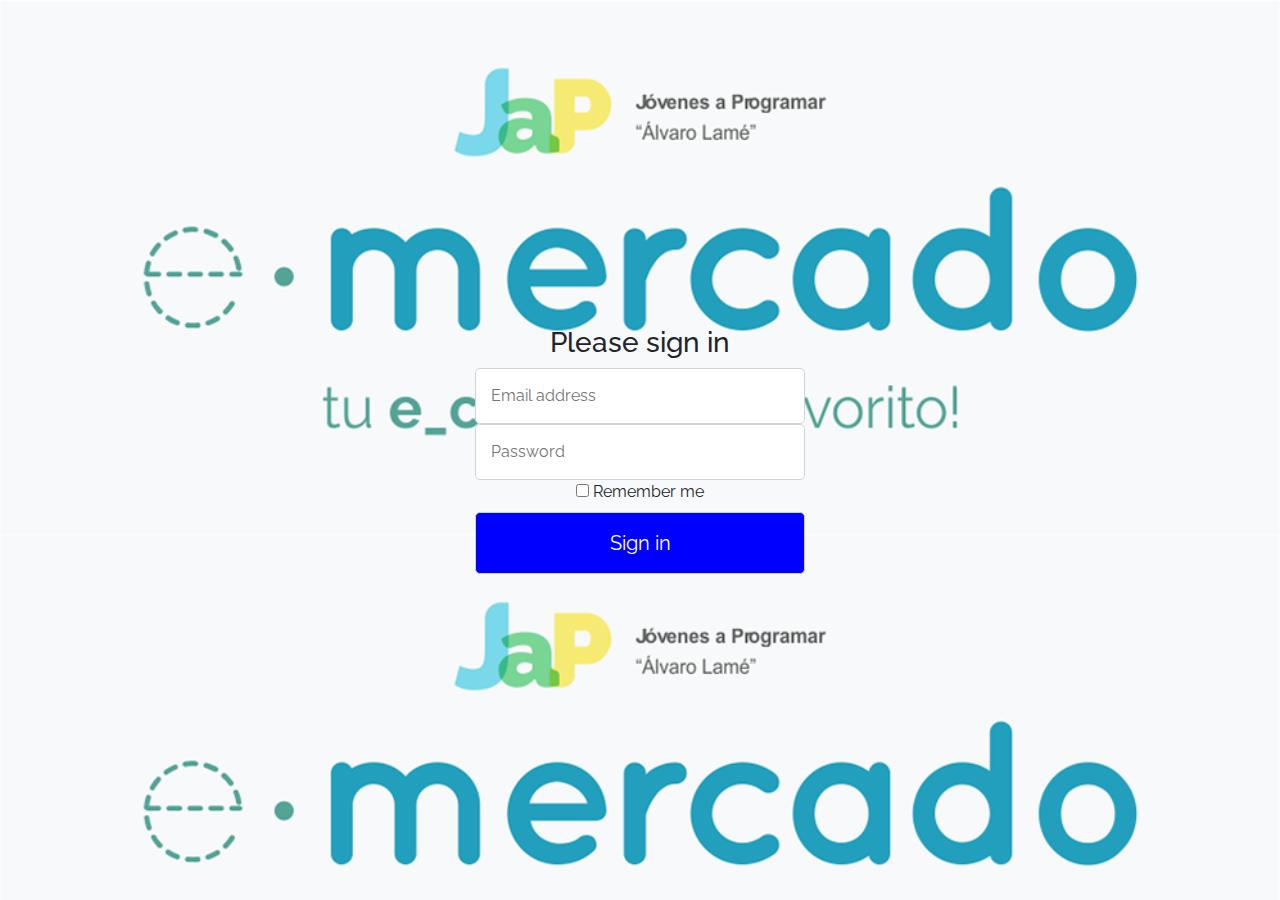
<file: index.html>
<!DOCTYPE html>
<!-- saved from url=(0049)https://getbootstrap.com/docs/4.3/examples/album/ -->
<html lang="en">

<head>
  <meta http-equiv="Content-Type" content="text/html; charset=UTF-8">
  <meta name="viewport" content="width=device-width, initial-scale=1, shrink-to-fit=no">
  <meta name="description" content="">
  <title>eMercado - Todo lo que busques está aquí</title>

  <link rel="canonical" href="https://getbootstrap.com/docs/4.3/examples/album/">
  <link href="https://fonts.googleapis.com/css?family=Raleway:300,300i,400,400i,700,700i,900,900i" rel="stylesheet">
  <!-- Bootstrap core CSS -->
  <link href="css/bootstrap.min.css" rel="stylesheet">
  <link href="css/styles.css" rel="stylesheet">
  <style>
    html, body {
      height: 100%;
    }

    body {
      display: -ms-flexbox;
      display: flex;
      -ms-flex-align: center;
      align-items: center;
      padding-top: 40px;
      padding-bottom: 40px;
      background-image: url("img/login.png");
      background-size: 100%;
      font-family: Arial, Helvetica, sans-serif;
    }

    .signin {
      width: 100%;
      max-width: 330px;
      padding: 15px;
      margin: auto;
      border: 1px solid #ced4da;
      border-radius: .3rem;
    }

    .botton {
      width: 100%;
      max-width: 330px;
      padding: 15px;
      border-radius: .3rem;
      margin: auto;
      background-color: blue;
      color: white;
      font-size: 1.25rem;
      border: 1px solid #ced4da;

    }
  </style>
</head>

<body class="text-center">
  <div class="container p-5">
    <div style="position: relative; width:auto; top: 0;">
      <h3>Please sign in</h3>
      <input class="signin" id="usuario" type="email" placeholder="Email address" >
      <br>
      <input type="password" id="clave" class="signin" placeholder="Password" >
      <br>
      <input type="checkbox" name="remember" value="remember">
      <label for="rememeber"> Remember me </label><br>
      <button class="botton" id="button" type="submit">Sign in</button>

    </div>

  <script src="js/init.js"></script>
  <script src="js/login.js"></script>
</body>
</html>
</file>
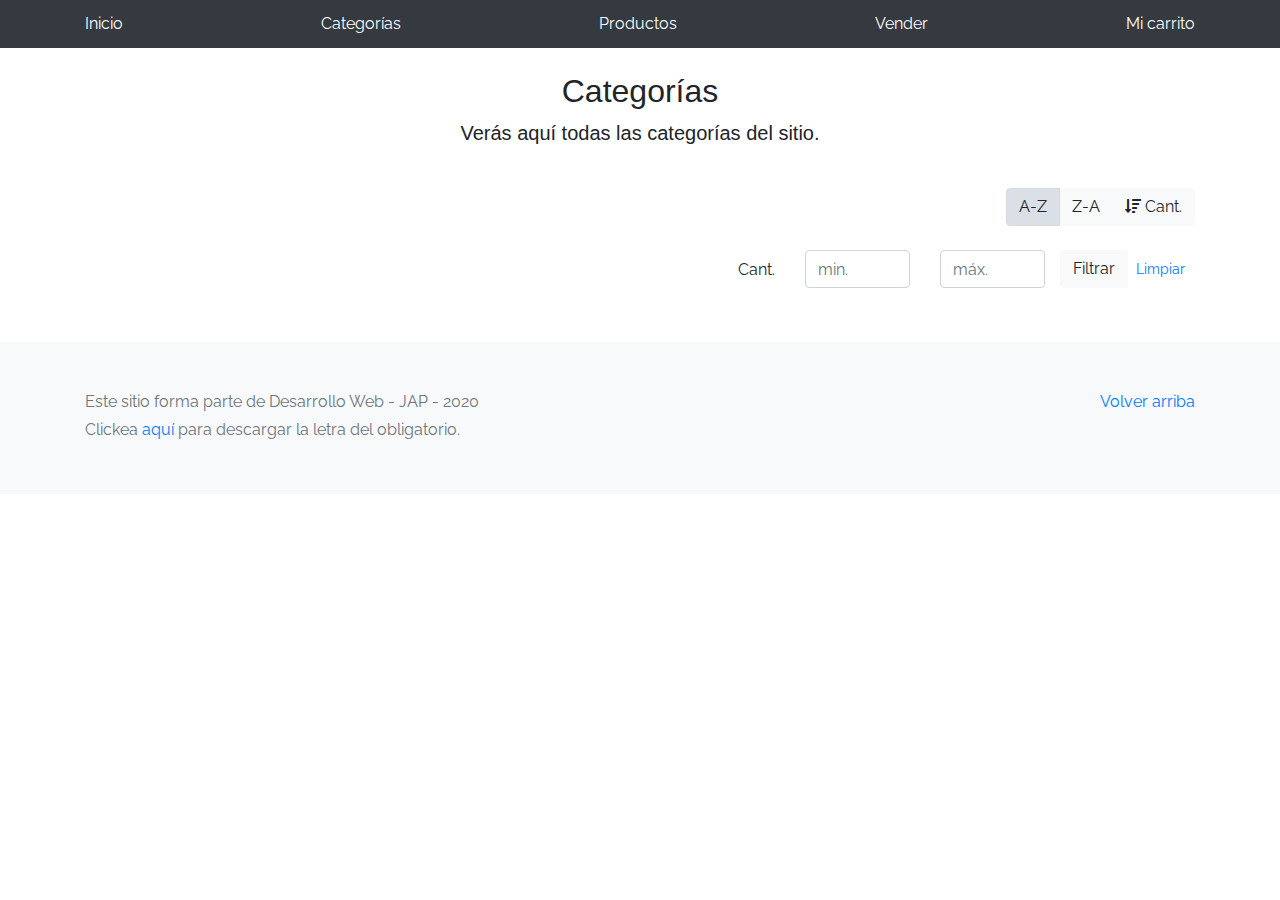
<file: categories.html>
<!DOCTYPE html>
<!-- saved from url=(0049)https://getbootstrap.com/docs/4.3/examples/album/ -->
<html lang="en">
  <head>
    <meta http-equiv="Content-Type" content="text/html; charset=UTF-8">
    <meta name="viewport" content="width=device-width, initial-scale=1, shrink-to-fit=no">
    <meta name="description" content="">
    <title>eMercado - Todo lo que busques está aquí</title>

    <link rel="canonical" href="https://getbootstrap.com/docs/4.3/examples/album/">
    <link href="https://fonts.googleapis.com/css?family=Raleway:300,300i,400,400i,700,700i,900,900i" rel="stylesheet">
    <link href="css/font-awesome.min.css" rel="stylesheet">

    <link href="css/bootstrap.min.css" rel="stylesheet">
    <link href="css/styles.css" rel="stylesheet">
  </head>
  <body>
    <nav class="site-header sticky-top py-1 bg-dark">
      <div class="container d-flex flex-column flex-md-row justify-content-between">
        <a class="py-2 d-none d-md-inline-block" href="home.html">Inicio</a>
        <a class="py-2 d-none d-md-inline-block" href="categories.html">Categorías</a>
        <a class="py-2 d-none d-md-inline-block" href="products.html">Productos</a>
        <a class="py-2 d-none d-md-inline-block" href="sell.html">Vender</a>
        <a class="py-2 d-none d-md-inline-block" href="cart.html">Mi carrito</a>
      </div>
    </nav>
    <main role="main" class="pb-5">
        <div class="text-center p-4">
            <h2>Categorías</h2>
            <p class="lead">Verás aquí todas las categorías del sitio.</p>
        </div>
        <div class="container">
            <div class="row">
                <div class="col text-right">
                    <div class="btn-group btn-group-toggle mb-4" data-toggle="buttons">
                        <label class="btn btn-light active" id="sortAsc" >
                            <input type="radio" name="options" autocomplete="off" checked>A-Z
                        </label>
                        <label class="btn btn-light" id="sortDesc" >
                            <input type="radio" name="options" autocomplete="off">Z-A
                        </label>
                        <label class="btn btn-light" id="sortByCount" >
                            <input type="radio" name="options" autocomplete="off"><i class="fas fa-sort-amount-down mr-1"></i>Cant.
                        </label>
                    </div>
                </div>
            </div>
            <div class="row justify-content-end">
              <div class="col-md-6"></div>
                <div class="col-md-6 col-sm-12 mb-1 container">
                  <div class="row container p-0 m-0">
                    <div class="col">
                      <p class="font-weight-normal text-right my-2">Cant.</p>
                    </div>
                    <div class="col">
                      <input class="form-control" type="number" placeholder="min." id="rangeFilterCountMin">
                    </div>
                    <div class="col">
                      <input class="form-control" type="number" placeholder="máx." id="rangeFilterCountMax">
                    </div>
                    <div class="col-3 p-0">
                      <div class="btn-group" role="group">
                        <button class="btn btn-light btn-block" id="rangeFilterCount">Filtrar</button>
                        <button class="btn btn-link btn-sm" id="clearRangeFilter">Limpiar</button>
                      </div>
                    </div>
                  </div>
                </div>
            </div>
            <div class="row">
                <div class="list-group" id="cat-list-container">
                </div>
            </div>
        </div>
    </main>
    <footer class="text-muted bg-light">
      <div class="container">
        <p class="float-right">
          <a href="#">Volver arriba</a>
        </p>
        <p>Este sitio forma parte de Desarrollo Web - JAP - 2020</p>
        <p>Clickea <a target="_blank" href="Letra.pdf">aquí</a> para descargar la letra del obligatorio.</p>
      </div>
    </footer>
    <div id="spinner-wrapper"><div class="lds-ring"><div></div><div></div><div></div><div></div></div></div>
    <script src="js/jquery-3.4.1.min.js"></script>
    <script src="js/bootstrap.bundle.min.js"></script>
    <script src="js/init.js"></script>
    <script src="js/categories.js"></script>
  </body>
</html>
</file>
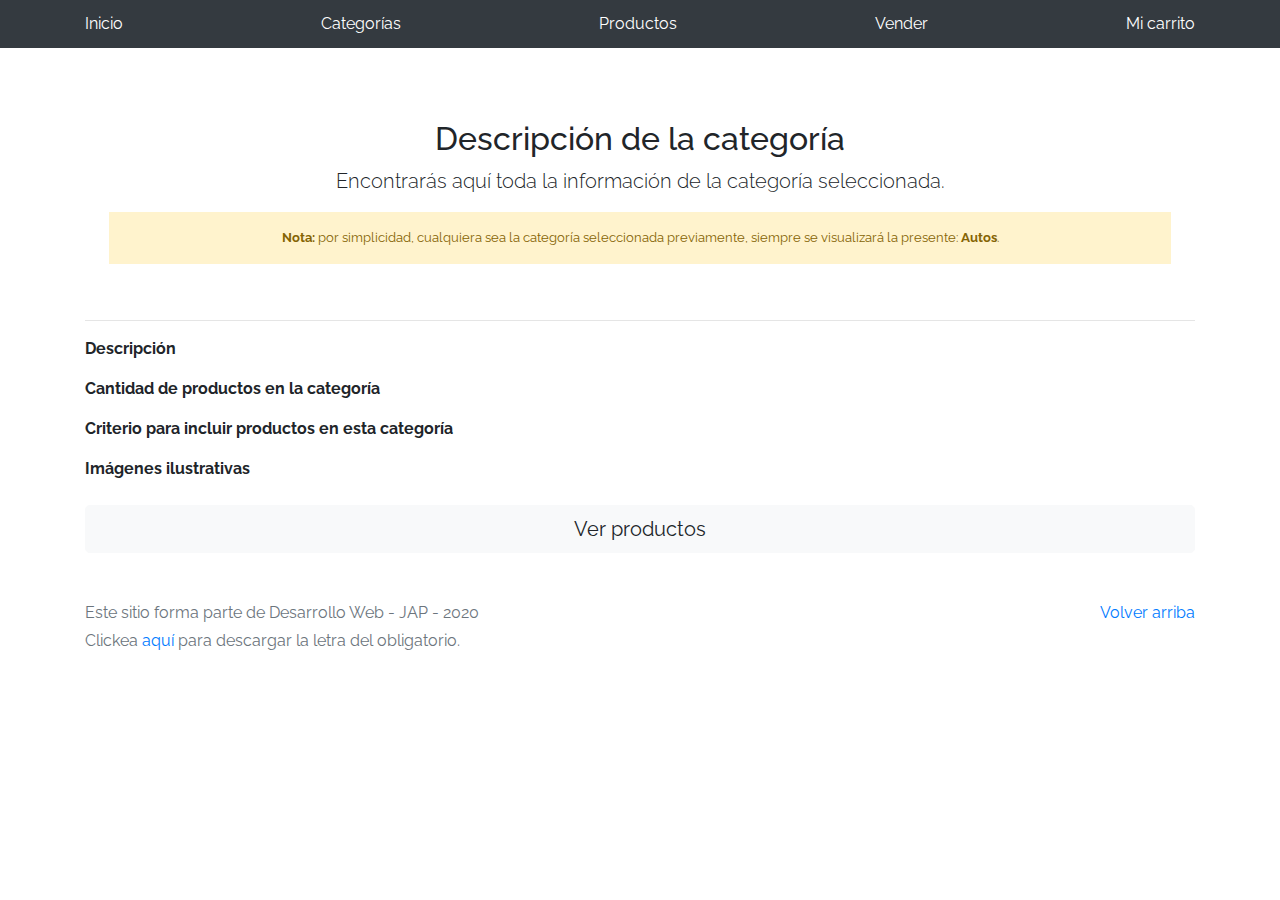
<file: category-info.html>
<!DOCTYPE html>
<!-- saved from url=(0049)https://getbootstrap.com/docs/4.3/examples/album/ -->
<html lang="en">

<head>
  <meta http-equiv="Content-Type" content="text/html; charset=UTF-8">
  <meta name="viewport" content="width=device-width, initial-scale=1, shrink-to-fit=no">
  <meta name="description" content="">
  <title>eMercado - Todo lo que busques está aquí</title>

  <link rel="canonical" href="https://getbootstrap.com/docs/4.3/examples/album/">
  <link href="https://fonts.googleapis.com/css?family=Raleway:300,300i,400,400i,700,700i,900,900i" rel="stylesheet">
  <!-- Bootstrap core CSS -->
  <link href="css/bootstrap.min.css" rel="stylesheet">
  <link href="css/styles.css" rel="stylesheet">
</head>

<body>
  <nav class="site-header sticky-top py-1 bg-dark">
    <div class="container d-flex flex-column flex-md-row justify-content-between">
      <a class="py-2 d-none d-md-inline-block" href="home.html">Inicio</a>
      <a class="py-2 d-none d-md-inline-block" href="categories.html">Categorías</a>
      <a class="py-2 d-none d-md-inline-block" href="products.html">Productos</a>
      <a class="py-2 d-none d-md-inline-block" href="sell.html">Vender</a>
      <a class="py-2 d-none d-md-inline-block" href="cart.html">Mi carrito</a>
    </div>
  </nav>
  <main role="main">
    <div class="container mt-5">
      <div class="text-center p-4">
        <h2>Descripción de la categoría</h2>
        <p class="lead">Encontrarás aquí toda la información de la categoría seleccionada.</p>
        <p class="small alert-warning py-3"><strong>Nota: </strong>por simplicidad, cualquiera sea la categoría
          seleccionada previamente, siempre se visualizará la presente: <strong>Autos</strong>.</p>
      </div>
      <h3 id="categoryName"></h3>
      <hr class="my-3">
      <dl>
        <dt>Descripción</dt>
        <dd>
          <p id="categoryDescription"></p>
        </dd>

        <dt>Cantidad de productos en la categoría</dt>
        <dd>
          <p id="productCount"></p>
        </dd>

        <dt>Criterio para incluir productos en esta categoría</dt>
        <dd>
          <p id="productCriteria"></p>
        </dd>

        <dt>Imágenes ilustrativas</dt>
        <dd>
          <div class="row text-center text-lg-left pt-2" id="productImagesGallery">
          </div>
        </dd>
      </dl>
      <a type="button" class="btn btn-light btn-lg btn-block" href="products.html">Ver productos</a>
    </div>
  </main>
  <footer class="text-muted">
    <div class="container">
      <p class="float-right">
        <a href="#">Volver arriba</a>
      </p>
      <p>Este sitio forma parte de Desarrollo Web - JAP - 2020</p>
      <p>Clickea <a target="_blank" href="Letra.pdf">aquí</a> para descargar la letra del obligatorio.</p>
    </div>
  </footer>
  <div id="spinner-wrapper">
    <div class="lds-ring">
      <div></div>
      <div></div>
      <div></div>
      <div></div>
    </div>
  </div>
  <script src="js/jquery-3.4.1.min.js"></script>
  <script src="js/bootstrap.bundle.min.js"></script>
  <script src="js/init.js"></script>
  <script src="js/category-info.js"></script>
</body>

</html>
</file>
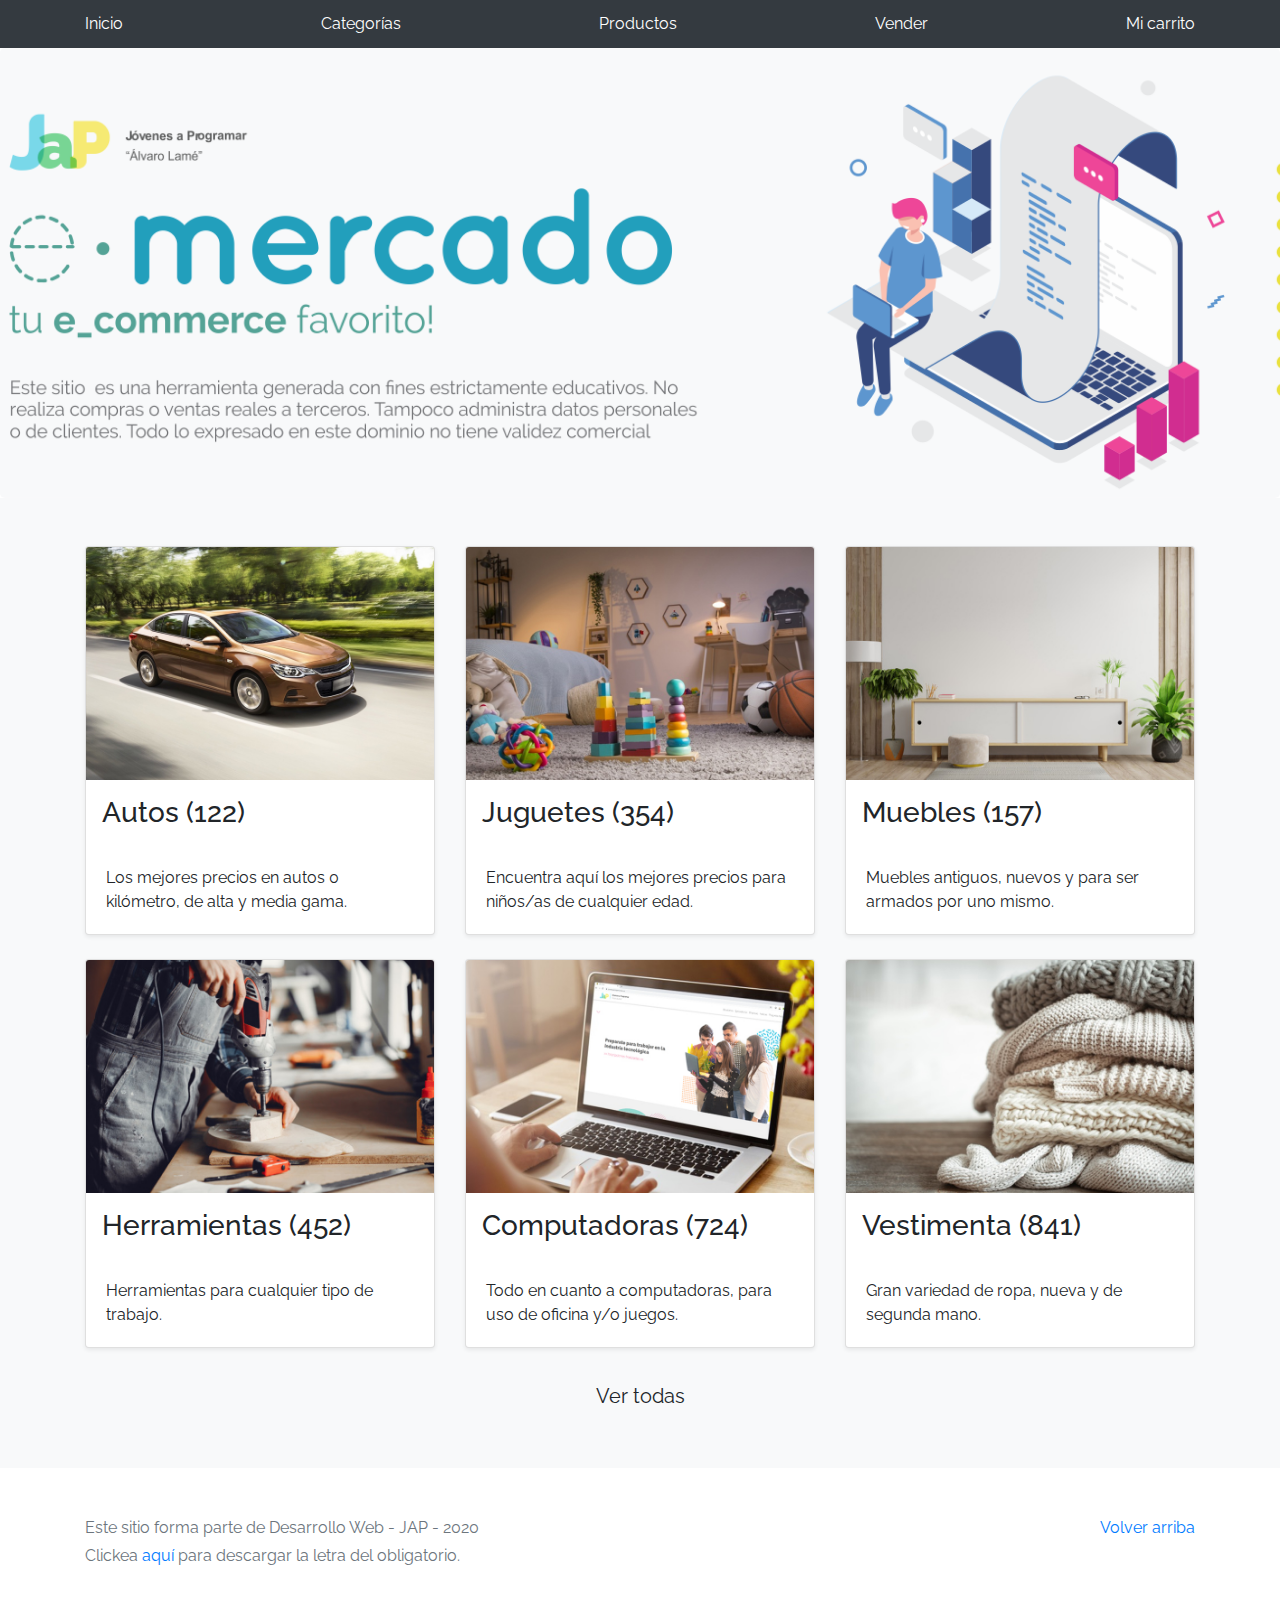
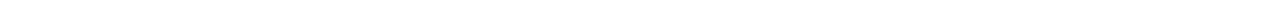
<file: home.html>
<!DOCTYPE html>
<!-- saved from url=(0049)https://getbootstrap.com/docs/4.3/examples/album/ -->
<html lang="en">
  <head>
    <meta http-equiv="Content-Type" content="text/html; charset=UTF-8">
    <meta name="viewport" content="width=device-width, initial-scale=1, shrink-to-fit=no">
    <meta name="description" content="">
    <title>eMercado - Todo lo que busques está aquí</title>

    <link rel="canonical" href="https://getbootstrap.com/docs/4.3/examples/album/">
    <link href="https://fonts.googleapis.com/css?family=Raleway:300,300i,400,400i,700,700i,900,900i" rel="stylesheet">
    <!-- Bootstrap core CSS -->
    <link href="css/bootstrap.min.css" rel="stylesheet">
    <link href="css/styles.css" rel="stylesheet">
  </head>
  <body>
    <nav class="site-header sticky-top py-1 bg-dark">
      <div class="container d-flex flex-column flex-md-row justify-content-between">
        <a class="py-2 d-none d-md-inline-block" href="home.html">Inicio</a>
        <a class="py-2 d-none d-md-inline-block" href="categories.html">Categorías</a>
        <a class="py-2 d-none d-md-inline-block" href="products.html">Productos</a>
        <a class="py-2 d-none d-md-inline-block" href="sell.html">Vender</a>
        <a class="py-2 d-none d-md-inline-block" href="cart.html">Mi carrito</a>
      </div>
    </nav>
    <main role="main">
      <section class="jumbotron text-center">
        <div class="m-5">
          <h1></h1>
        </div>
      </section>
      <div class="album py-5 bg-light">
        <div class="container">
          <div class="row">
            <div class="col-md-4">
              <a href="categories.html" class="card mb-4 shadow-sm custom-card">
                <img class="bd-placeholder-img card-img-top"  src="img/cat1.jpg">
                <h3 class="m-3">Autos (122)</h3>
                <div class="card-body">
                  <p class="card-text">Los mejores precios en autos 0 kilómetro, de alta y media gama.</p>
                </div>
              </a>
            </div>
            <div class="col-md-4">
                <a href="categories.html" class="card mb-4 shadow-sm custom-card">
                  <img class="bd-placeholder-img card-img-top" src="img/cat2.jpg">
                  <h3 class="m-3">Juguetes (354)</h3>
                  <div class="card-body">
                    <p class="card-text">Encuentra aquí los mejores precios para niños/as de cualquier edad.</p>
                  </div>
                </a>
            </div>
            <div class="col-md-4">
                <a href="categories.html" class="card mb-4 shadow-sm custom-card">
                  <img class="bd-placeholder-img card-img-top" src="img/cat3.jpg">
                  <h3 class="m-3">Muebles (157)</h3>
                  <div class="card-body">
                    <p class="card-text">Muebles antiguos, nuevos y para ser armados por uno mismo.</p>
                  </div>
                </a>
            </div>
            <div class="col-md-4">
                <a href="categories.html" class="card mb-4 shadow-sm custom-card">
                  <img class="bd-placeholder-img card-img-top" src="img/cat4.jpg">
                  <h3 class="m-3">Herramientas (452)</h3>
                  <div class="card-body">
                    <p class="card-text">Herramientas para cualquier tipo de trabajo.</p>
                  </div>
                </a>
            </div>
            <div class="col-md-4">
                <a href="categories.html" class="card mb-4 shadow-sm custom-card">
                  <img class="bd-placeholder-img card-img-top" src="img/cat5.jpg">
                  <h3 class="m-3">Computadoras (724)</h3>
                  <div class="card-body">
                    <p class="card-text">Todo en cuanto a computadoras, para uso de oficina y/o juegos.</p>
                  </div>
                </a>
            </div>
            <div class="col-md-4">
                <a href="categories.html" class="card mb-4 shadow-sm custom-card">
                  <img class="bd-placeholder-img card-img-top" src="img/cat6.jpg">
                  <h3 class="m-3">Vestimenta (841)</h3>
                  <div class="card-body">
                    <p class="card-text">Gran variedad de ropa, nueva y de segunda mano.</p>
                  </div>
                </a>
            </div>
          </div>
          <div class="row">
              <a type="button" class="btn btn-light btn-lg btn-block" href="categories.html">Ver todas</a>
          </div>
        </div>
      </div>
    </main>
    <footer class="text-muted">
      <div class="container">
        <p class="float-right">
          <a href="#">Volver arriba</a>
        </p>
        <p>Este sitio forma parte de Desarrollo Web - JAP - 2020</p>
        <p>Clickea <a target="_blank" href="Letra.pdf">aquí</a> para descargar la letra del obligatorio.</p>
      </div>
    </footer>
    <script src="js/jquery-3.4.1.min.js"></script>
    <script src="js/bootstrap.bundle.min.js"></script>
    <script src="js/init.js"></script>
  </body>
</html>
</file>
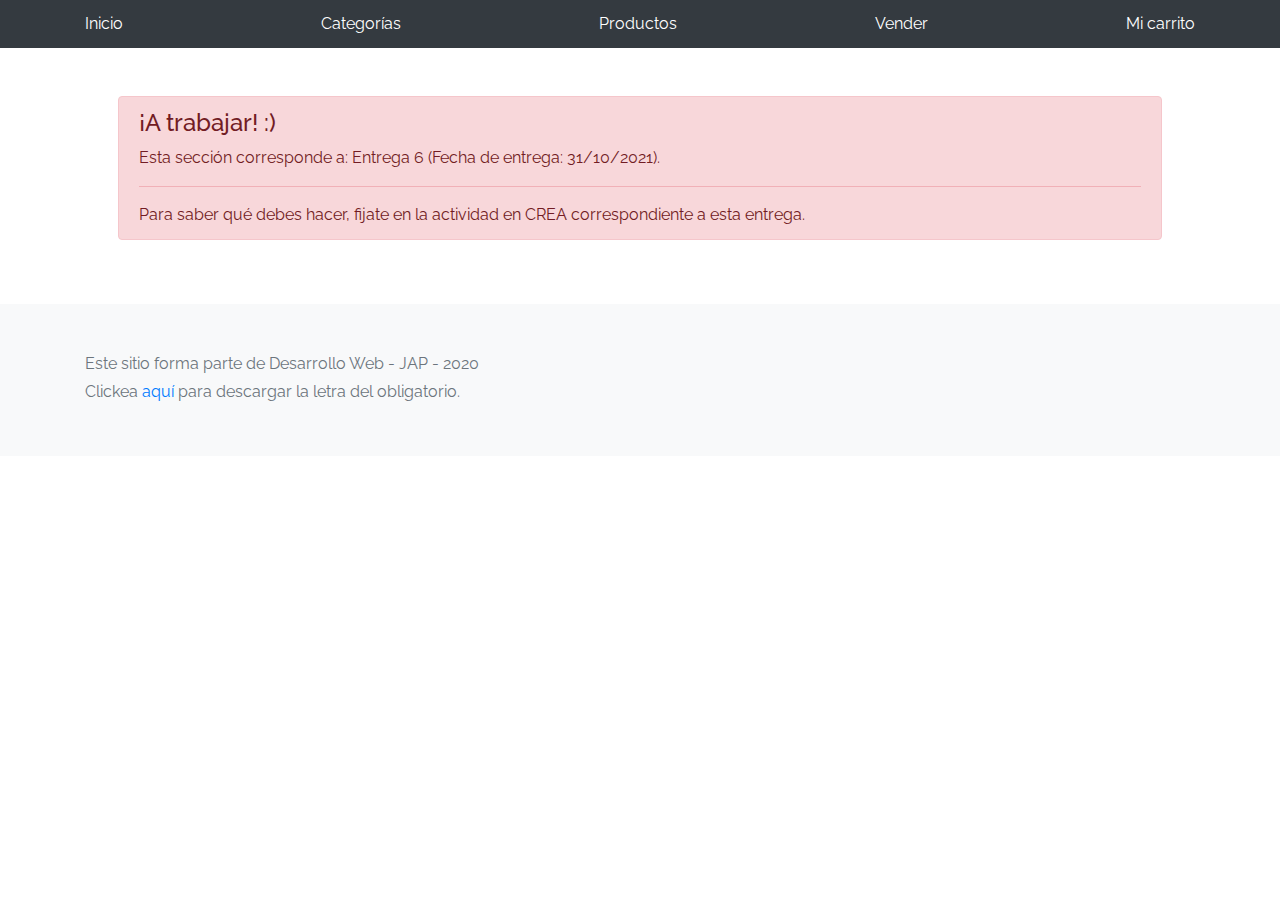
<file: my-profile.html>
<!DOCTYPE html>
<!-- saved from url=(0049)https://getbootstrap.com/docs/4.3/examples/album/ -->
<html lang="en">

<head>
  <meta http-equiv="Content-Type" content="text/html; charset=UTF-8">

  <meta name="viewport" content="width=device-width, initial-scale=1, shrink-to-fit=no">
  <meta name="description" content="">
  <title>eMercado - Todo lo que busques está aquí</title>

  <link rel="canonical" href="https://getbootstrap.com/docs/4.3/examples/album/">
  <link href="https://fonts.googleapis.com/css?family=Raleway:300,300i,400,400i,700,700i,900,900i" rel="stylesheet">

  <style>
    .bd-placeholder-img {
      font-size: 1.125rem;
      text-anchor: middle;
      -webkit-user-select: none;
      -moz-user-select: none;
      -ms-user-select: none;
      user-select: none;
    }

    @media (min-width: 768px) {
      .bd-placeholder-img-lg {
        font-size: 3.5rem;
      }
    }
  </style>
  <link href="css/bootstrap.min.css" rel="stylesheet">
  <link href="css/styles.css" rel="stylesheet">
  <link href="css/dropzone.css" rel="stylesheet">
</head>

<body>
  <nav class="site-header sticky-top py-1 bg-dark">
    <div class="container d-flex flex-column flex-md-row justify-content-between">
      <a class="py-2 d-none d-md-inline-block" href="home.html">Inicio</a>
      <a class="py-2 d-none d-md-inline-block" href="categories.html">Categorías</a>
      <a class="py-2 d-none d-md-inline-block" href="products.html">Productos</a>
      <a class="py-2 d-none d-md-inline-block" href="sell.html">Vender</a>
      <a class="py-2 d-none d-md-inline-block" href="cart.html">Mi carrito</a>
    </div>
  </nav>
  <div class="container p-5">
    <div class="alert alert-danger" role="alert" style="position: relative; width:auto; top: 0;">
      <h4 class="alert-heading">¡A trabajar! :)</h4>
      <p>Esta sección corresponde a: Entrega 6 (Fecha de entrega: 31/10/2021).</p>
      <hr>
      <p class="mb-0">Para saber qué debes hacer, fijate en la actividad en CREA correspondiente a esta entrega.</p>
    </div>
  </div>
  <footer class="text-muted bg-light">
    <div class="container">
      <p>Este sitio forma parte de Desarrollo Web - JAP - 2020</p>
      <p>Clickea <a target="_blank" href="Letra.pdf">aquí</a> para descargar la letra del obligatorio.</p>
    </div>
  </footer>
  <div class="alert fade alert-success" role="alert" id="alertResult">
    <span id="resultSpan"></span>
    <button type="button" class="close" data-dismiss="alert" aria-label="Close">
      <span aria-hidden="true">&times;</span>
    </button>
  </div>
  <div id="spinner-wrapper">
    <div class="lds-ring">
      <div></div>
      <div></div>
      <div></div>
      <div></div>
    </div>
  </div>
  <script src="js/jquery-3.4.1.min.js"></script>
  <script src="js/bootstrap.bundle.min.js"></script>
  <script src="js/dropzone.js"></script>
  <script src="js/init.js"></script>
  <script src="js/my-profile.js"></script>
</body>

</html>
</file>
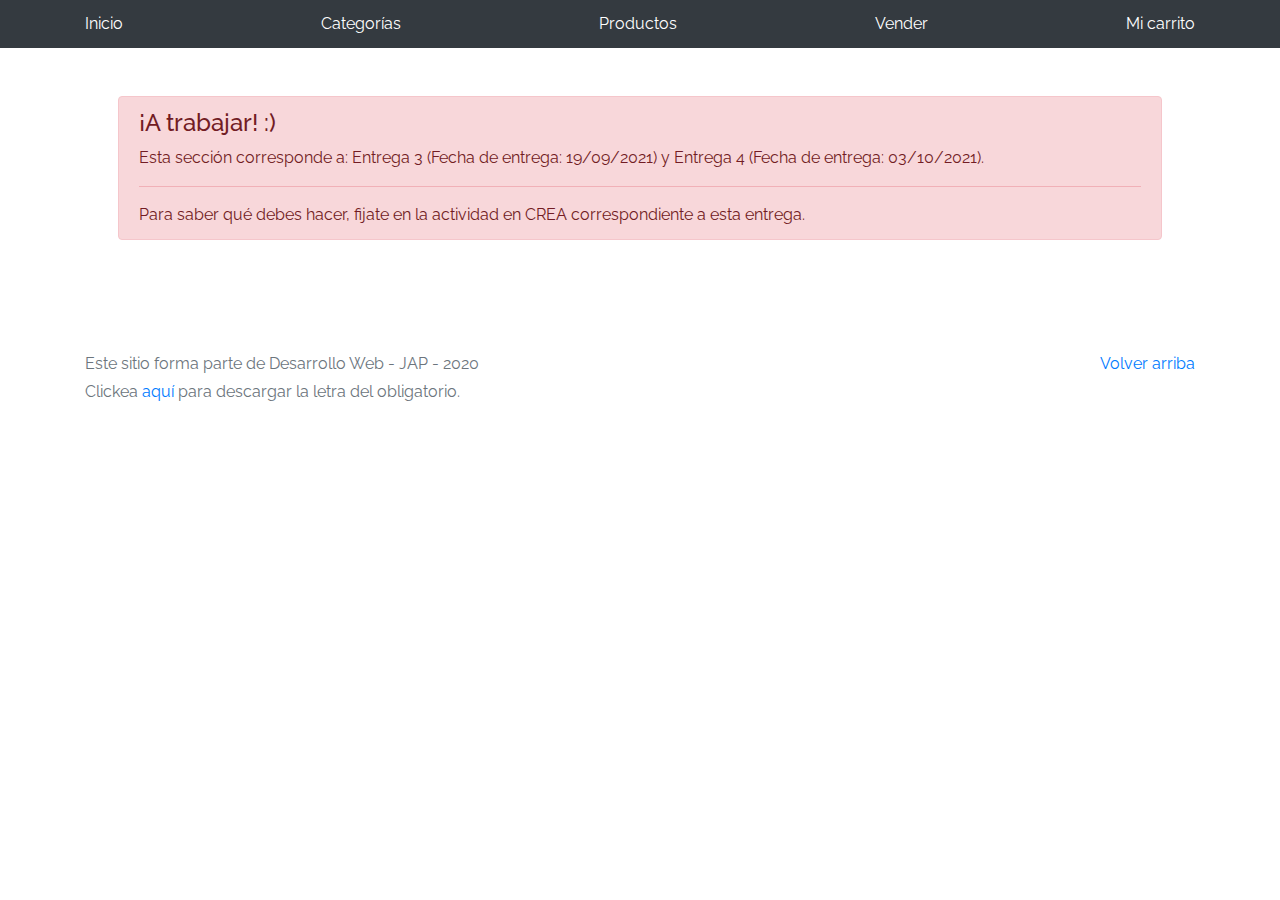
<file: product-info.html>
<!DOCTYPE html>
<!-- saved from url=(0049)https://getbootstrap.com/docs/4.3/examples/album/ -->
<html lang="en">

<head>
  <meta http-equiv="Content-Type" content="text/html; charset=UTF-8">
  <meta name="viewport" content="width=device-width, initial-scale=1, shrink-to-fit=no">
  <meta name="description" content="">
  <title>eMercado - Todo lo que busques está aquí</title>

  <link rel="canonical" href="https://getbootstrap.com/docs/4.3/examples/album/">
  <link href="https://fonts.googleapis.com/css?family=Raleway:300,300i,400,400i,700,700i,900,900i" rel="stylesheet">
  <link href="css/font-awesome.min.css" rel="stylesheet">
  <link href="css/bootstrap.min.css" rel="stylesheet">
  <link href="css/styles.css" rel="stylesheet">
</head>

<body>
  <nav class="site-header sticky-top py-1 bg-dark">
    <div class="container d-flex flex-column flex-md-row justify-content-between">
      <a class="py-2 d-none d-md-inline-block" href="home.html">Inicio</a>
      <a class="py-2 d-none d-md-inline-block" href="categories.html">Categorías</a>
      <a class="py-2 d-none d-md-inline-block" href="products.html">Productos</a>
      <a class="py-2 d-none d-md-inline-block" href="sell.html">Vender</a>
      <a class="py-2 d-none d-md-inline-block" href="cart.html">Mi carrito</a>
    </div>
  </nav>
  <div class="container p-5">
    <div class="alert alert-danger" role="alert" style="position: relative; width:auto; top: 0;">
      <h4 class="alert-heading">¡A trabajar! :)</h4>
      <p>Esta sección corresponde a: Entrega 3 (Fecha de entrega: 19/09/2021) y Entrega 4 (Fecha de entrega: 03/10/2021).</p>
      <hr>
      <p class="mb-0">Para saber qué debes hacer, fijate en la actividad en CREA correspondiente a esta entrega.</p>
    </div>
  </div>
  <footer class="text-muted">
    <div class="container">
      <p class="float-right">
        <a href="#">Volver arriba</a>
      </p>
      <p>Este sitio forma parte de Desarrollo Web - JAP - 2020</p>
      <p>Clickea <a target="_blank" href="Letra.pdf">aquí</a> para descargar la letra del obligatorio.</p>
    </div>
  </footer>
  <div id="spinner-wrapper">
    <div class="lds-ring">
      <div></div>
      <div></div>
      <div></div>
      <div></div>
    </div>
  </div>
  <script src="js/jquery-3.4.1.min.js"></script>
  <script src="js/bootstrap.bundle.min.js"></script>
  <script src="js/init.js"></script>
  <script src="js/product-info.js"></script>
</body>

</html>
</file>
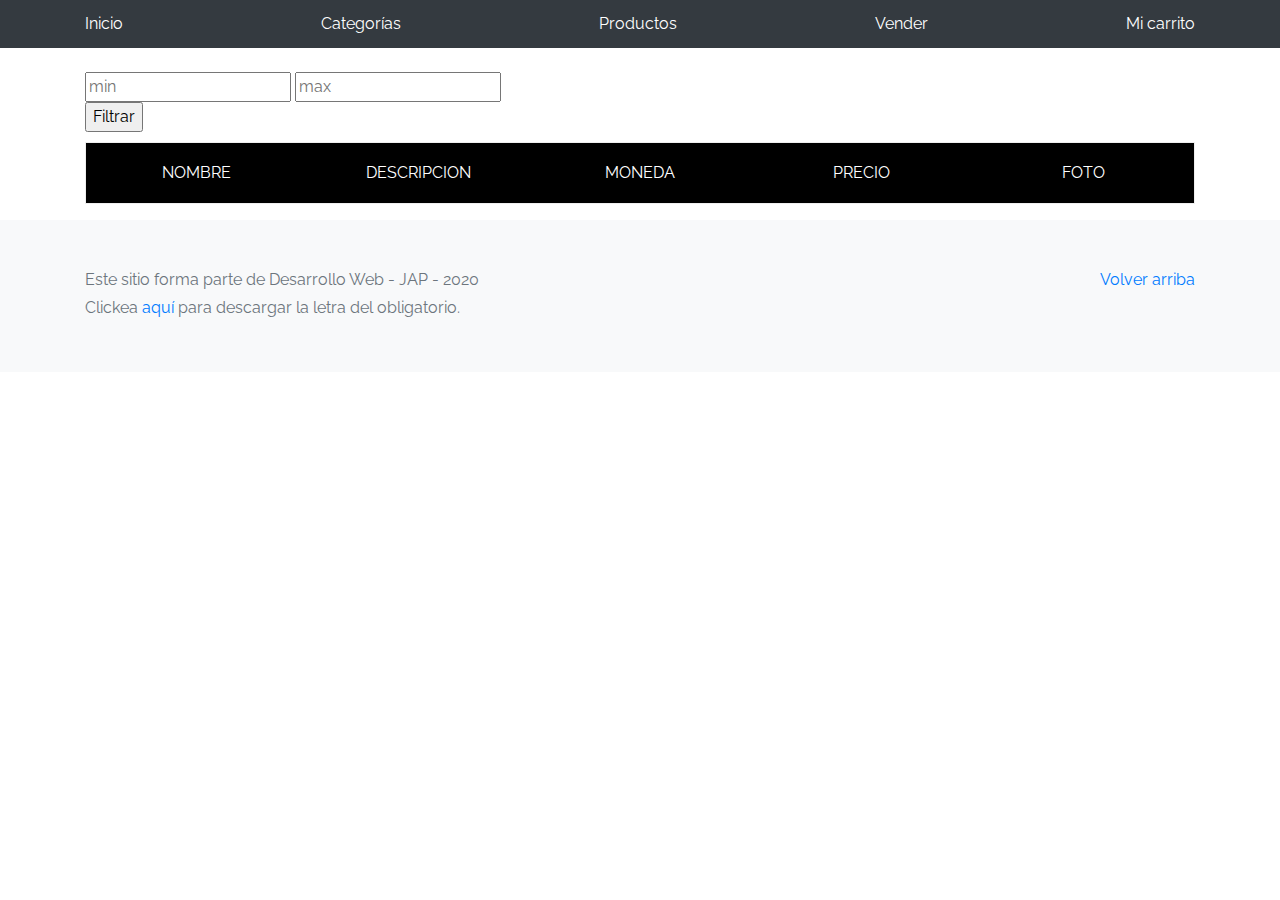
<file: products.html>
<!DOCTYPE html>
<!-- saved from url=(0049)https://getbootstrap.com/docs/4.3/examples/album/ -->
<html lang="en">

<head>
  <meta http-equiv="Content-Type" content="text/html; charset=UTF-8">
  <meta name="viewport" content="width=device-width, initial-scale=1, shrink-to-fit=no">
  <meta name="description" content="">
  <title>eMercado - Todo lo que busques está aquí</title>

  <link rel="canonical" href="https://getbootstrap.com/docs/4.3/examples/album/">
  <link href="https://fonts.googleapis.com/css?family=Raleway:300,300i,400,400i,700,700i,900,900i" rel="stylesheet">
  <link href="css/font-awesome.min.css" rel="stylesheet">
  <link href="css/bootstrap.min.css" rel="stylesheet">
  <link href="css/styles.css" rel="stylesheet">
</head>

<body>
  <nav class="site-header sticky-top py-1 bg-dark">
    <div class="container d-flex flex-column flex-md-row justify-content-between">
      <a class="py-2 d-none d-md-inline-block" href="home.html">Inicio</a>
      <a class="py-2 d-none d-md-inline-block" href="categories.html">Categorías</a>
      <a class="py-2 d-none d-md-inline-block" href="products.html">Productos</a>
      <a class="py-2 d-none d-md-inline-block" href="sell.html">Vender</a>
      <a class="py-2 d-none d-md-inline-block" href="cart.html">Mi carrito</a>
    </div>
  </nav>
  <div class="container">
     <br>
     <div><input type="number" id="precioMin" placeholder="min"> <input type="number" id="precioMax" placeholder="max"></div>		
     <div><input type="button" id="buttonFiltro" value="Filtrar"></div>
    <div class="table" style="margin-top: 10px;">
      <div class="table-header">
        <div class="header__item"><a  class="filter__link" href="#">Nombre</a></div>
        <div class="header__item"><a id="draws" class="filter__link filter__link--number" href="#">Descripcion</a></div>
        <div class="header__item"><a id="losses" class="filter__link filter__link--number" href="#">Moneda</a></div>
        <div class="header__item"><a id="total" class="filter__link filter__link--number" href="#">Precio</a></div>
        <div class="header__item"><a id="total" class="filter__link filter__link--number" href="#">Foto</a></div>
      </div>
      <div class="table-content"  id="añadir">	
  
      </div>	
    </div>
  </div>


  <footer class="text-muted bg-light">
    <div class="container">
      <p class="float-right">
        <a href="#">Volver arriba</a>
      </p>
      <p>Este sitio forma parte de Desarrollo Web - JAP - 2020</p>
      <p>Clickea <a target="_blank" href="Letra.pdf">aquí</a> para descargar la letra del obligatorio.</p>
    </div>
  </footer>
  <div id="spinner-wrapper">
    <div class="lds-ring">
      <div></div>
      <div></div>
      <div></div>
      <div></div>
    </div>
  </div>
  <script src="js/jquery-3.4.1.min.js"></script>
  <script src="js/bootstrap.bundle.min.js"></script>
  <script src="js/init.js"></script>
  <script src="js/products.js"></script>
</body>

</html>
</file>
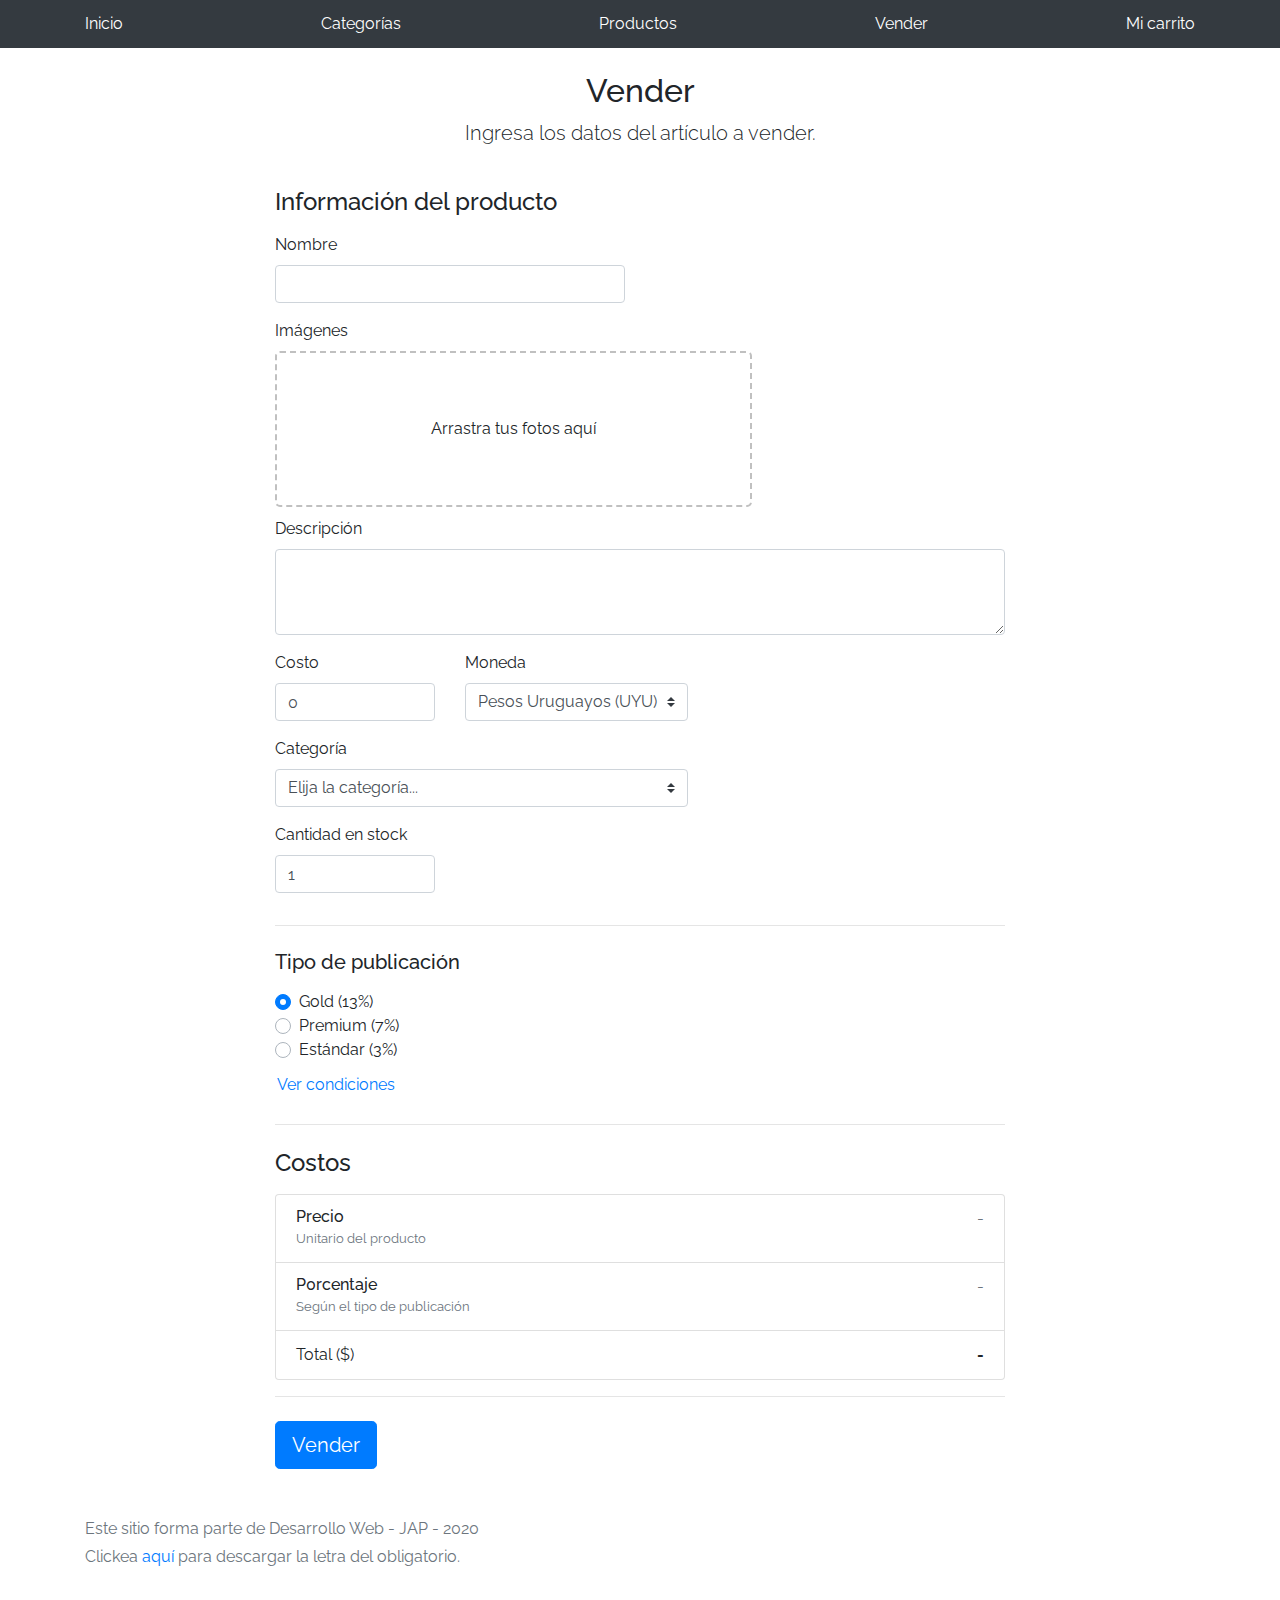
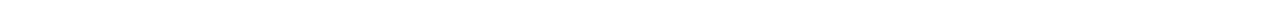
<file: sell.html>
<!DOCTYPE html>
<!-- saved from url=(0049)https://getbootstrap.com/docs/4.3/examples/album/ -->
<html lang="en"><head><meta http-equiv="Content-Type" content="text/html; charset=UTF-8">
    
    <meta name="viewport" content="width=device-width, initial-scale=1, shrink-to-fit=no">
    <meta name="description" content="">
    <title>eMercado - Todo lo que busques está aquí</title>

    <link rel="canonical" href="https://getbootstrap.com/docs/4.3/examples/album/">
    <link href="https://fonts.googleapis.com/css?family=Raleway:300,300i,400,400i,700,700i,900,900i" rel="stylesheet">

    <style>
      .bd-placeholder-img {
        font-size: 1.125rem;
        text-anchor: middle;
        -webkit-user-select: none;
        -moz-user-select: none;
        -ms-user-select: none;
        user-select: none;
      }

      @media (min-width: 768px) {
        .bd-placeholder-img-lg {
          font-size: 3.5rem;
        }
      }
    </style>
    <link href="css/bootstrap.min.css" rel="stylesheet">
    <link href="css/styles.css" rel="stylesheet">
    <link href="css/dropzone.css" rel="stylesheet">
  </head>
  <body>
    <nav class="site-header sticky-top py-1 bg-dark">
        <div class="container d-flex flex-column flex-md-row justify-content-between">
            <a class="py-2 d-none d-md-inline-block" href="home.html">Inicio</a>
            <a class="py-2 d-none d-md-inline-block" href="categories.html">Categorías</a>
            <a class="py-2 d-none d-md-inline-block" href="products.html">Productos</a>
            <a class="py-2 d-none d-md-inline-block" href="sell.html">Vender</a>
            <a class="py-2 d-none d-md-inline-block" href="cart.html">Mi carrito</a>
        </div>
    </nav>
      <div class="container">
        <div class="text-center p-4">
          <h2>Vender</h2>
          <p class="lead">Ingresa los datos del artículo a vender.</p>
        </div>
        <div class="row justify-content-md-center">
          <div class="col-md-8 order-md-1">
            <h4 class="mb-3">Información del producto</h4>
            <form class="needs-validation" id="sell-info">
              <div class="row">
                <div class="col-md-6 mb-3">
                  <label for="productName">Nombre</label>
                  <input type="text" class="form-control" id="productName" placeholder="" value="" >
                  <div class="invalid-feedback">
                    Ingresa un nombre
                  </div>
                </div>
              </div>
              <div class="row">
                <div class="col-md-8 order-md-1">
                    <label for="zip">Imágenes</label>
                    <div class="needsclick dz-clickable" id="file-upload">
                      <div class="dz-message needsclick">
                        Arrastra tus fotos aquí<br>
                      </div>
                    </div>
                </div>
              </div>
              <div class="row">
                  <div class="col-md-12 mb-3">
                      <label for="productDescription">Descripción</label>
                      <textarea class="form-control" id="productDescription" rows="3"></textarea>
                  </div>
                </div>
              <div class="row">
                <div class="col-md-3 mb-3">
                  <label for="zip">Costo</label>
                  <input type="number" class="form-control" id="productCostInput" placeholder="" required="" value="0" min="0">
                  <div class="invalid-feedback">
                    El costo debe ser mayor que 0.
                  </div>
                </div>
                <div class="col-md-4 mb-3">
                    <label for="state">Moneda</label>
                    <select class="custom-select d-block w-100" id="productCurrency" required="">
                      <option selected>Pesos Uruguayos (UYU)</option>
                      <option>Dólares (USD)</option>
                    </select>
                    <div class="invalid-feedback">
                      Ingresa una categoría válida.
                    </div>
                  </div>
              </div>
              <div class="row">
                  <div class="col-md-7 mb-3">
                  <label for="state">Categoría</label>
                  <select class="custom-select d-block w-100" id="productCategory">
                    <option value="">Elija la categoría...</option>
                    <option>Autos</option>
                    <option>Juguetes</option>
                    <option>Muebles</option>
                    <option>Herramientas</option>
                    <option>Computadoras</option>
                    <option>Vestimenta</option>
                  </select>
                  <div class="invalid-feedback">
                    Por favor ingresa una categoría válida.
                  </div>
                </div>
              </div>
              <div class="row">
                  <div class="col-md-3 mb-3">
                    <label for="productCountInput">Cantidad en stock</label>
                    <input type="number" class="form-control" id="productCountInput" placeholder="" required="" value="1" min="0">
                    <div class="invalid-feedback">
                      La cantidad es requerida.
                    </div>
                  </div>
                </div>
              <hr class="mb-4">
              <h5 class="mb-3">Tipo de publicación</h5>
              <div class="d-block my-3">
                <div class="custom-control custom-radio">
                  <input id="goldradio" name="publicationType" type="radio" class="custom-control-input" checked="" required="">
                  <label class="custom-control-label" for="goldradio">Gold (13%)</label>
                </div>
                <div class="custom-control custom-radio">
                  <input id="premiumradio" name="publicationType" type="radio" class="custom-control-input" required="">
                  <label class="custom-control-label" for="premiumradio">Premium (7%)</label>
                </div>
                <div class="custom-control custom-radio">
                  <input id="standardradio" name="publicationType" type="radio" class="custom-control-input" required="">
                  <label class="custom-control-label" for="standardradio">Estándar (3%)</label>
                </div>
                <div class="row">
                  <button type="button" class="m-1 btn btn-link" data-toggle="modal" data-target="#contidionsModal">Ver condiciones</button>
                </div>
              </div>
              <hr class="mb-4">
              <h4 class="mb-3">Costos</h4>
              <ul class="list-group mb-3">
                  <li class="list-group-item d-flex justify-content-between lh-condensed">
                    <div>
                      <h6 class="my-0">Precio</h6>
                      <small class="text-muted">Unitario del producto</small>
                    </div>
                    <span class="text-muted" id="productCostText">-</span>
                  </li>
                  <li class="list-group-item d-flex justify-content-between lh-condensed">
                    <div>
                      <h6 class="my-0">P0rcentaje</h6>
                      <small class="text-muted">Según el tipo de publicación</small>
                    </div>
                    <span class="text-muted" id="comissionText">-</span>
                  </li>
                  <li class="list-group-item d-flex justify-content-between">
                    <span>Total ($)</span>
                    <strong id="totalCostText">-</strong>
                  </li>
                </ul>
              <hr class="mb-4">
              <button class="btn btn-primary btn-lg" type="submit">Vender</button>
            </form>
          </div>
        </div>
      </div>
      <footer class="text-muted">
        <div class="container">
            <p>Este sitio forma parte de Desarrollo Web - JAP - 2020</p>
            <p>Clickea <a target="_blank" href="Letra.pdf">aquí</a> para descargar la letra del obligatorio.</p>
        </div>
      </footer>
      <div class="alert fade" role="alert" id="alertResult">
          <span id="resultSpan"></span>
          <button type="button" class="close" data-dismiss="alert" aria-label="Close">
              <span aria-hidden="true">&times;</span>
          </button>
      </div>

      <div class="modal fade" tabindex="-1" role="dialog" id="contidionsModal">
        <div class="modal-dialog" role="document">
          <div class="modal-content">
            <div class="modal-header">
              <h5 class="modal-title">Condiciones de publicación</h5>
              <button type="button" class="close" data-dismiss="modal" aria-label="Close">
                <span aria-hidden="true">&times;</span>
              </button>
            </div>
            <div class="modal-body">
              <div class="container">
                  <div class="row">
                      <h5 class="text-warning">Gold (13%)</h5>
                      <p class="muted text-justify">Tu producto se verá de forma promocionada en portada, además de las condiciones de Premium y Estándar.</p>
                  </div>
                  <hr>
                  <div class="row">
                      <h5 class="text-primary">Stándar (7%)</h5>
                      <p class="muted text-justify">Se mostrará el producto en los primeros lugares de resultados de búsqueda, así cómo cuando se ingrese a la categoría que pertenezca.</p>
                  </div>
                  <hr>
                  <div class="row">
                      <h5 class="text-secondary">Estándar (3%)</h5>
                      <p class="muted text-justify">El producto se listará en la categoría correspondiente, así como en los resultados de búsquedas que coincidan con las palabras claves en el nombre.</p>
                  </div>
              </div>
            </div>
            <div class="modal-footer">
              <button type="button" class="btn btn-primary" data-dismiss="modal">Cerrar</button>
            </div>
          </div>
        </div>
      </div>
      <div id="spinner-wrapper"><div class="lds-ring"><div></div><div></div><div></div><div></div></div></div>
      <script src="js/jquery-3.4.1.min.js"></script>
      <script src="js/bootstrap.bundle.min.js"></script>
      <script src="js/dropzone.js"></script>
      <script src="js/init.js"></script>
      <script src="js/sell.js"></script>
    </body>
</html>
</file>
<file: css/styles.css>
.jumbotron, .card-body, .container, .site-header{
    font-family: 'Raleway', serif !important;
}

.jumbotron .display-4{
    font-weight: bold;
}

.jumbotron {
  height: 50vh;
  padding: 5em inherit;
  margin-bottom: 0;
  background-color: #53C0FB;
  background: url('../img/cover_back.png');
  background-size: cover;
  background-position: center;
  background-repeat: no-repeat;
  color: black;
  font-weight: bold;
}

@media (min-width: 768px) {
  .jumbotron {
    padding-top: 6rem;
    padding-bottom: 6rem;
  }
}

.jumbotron p:last-child {
  margin-bottom: 0;
}

.jumbotron-heading {
  font-weight: 300;
}

.jumbotron .container {
  max-width: 40rem;
  background-color: rgba(255, 255, 255, 0.5);
  border-radius: 10px;
  text-shadow: 1px 1px 2px grey;
}

.jumbotron .lead{
  font-size: 38px;
}

footer {
  padding-top: 3rem;
  padding-bottom: 3rem;
}

footer p {
  margin-bottom: .25rem;
}

.site-header a {
  color: white;
  transition: ease-in-out color .15s;
}

.light-text {
  color: white;
}

.site-header .dropdown-menu a {
  color: black;
}

.dropzone{
  border: 2px dashed #0087F7;
  border-radius: 5px;
  background: white;
}

.alert{
  position: fixed;
  top:80px;
  width: 50%;
  left: 50%;
  transform: translate(-50%, 0);
}

.lds-ring {
  display: inline-block;
  position: relative;
  width: 64px;
  height: 64px;
  top:50%;
  left: 50%;
}
.lds-ring div {
  box-sizing: border-box;
  display: block;
  position: absolute;
  width: 51px;
  height: 51px;
  margin: 6px;
  border: 6px solid #fff;
  border-radius: 50%;
  animation: lds-ring 1.2s cubic-bezier(0.5, 0, 0.5, 1) infinite;
  border-color: #fff transparent transparent transparent;
}
.lds-ring div:nth-child(1) {
  animation-delay: -0.45s;
}
.lds-ring div:nth-child(2) {
  animation-delay: -0.3s;
}
.lds-ring div:nth-child(3) {
  animation-delay: -0.15s;
}
@keyframes lds-ring {
  0% {
    transform: rotate(0deg);
  }
  100% {
    transform: rotate(360deg);
  }
}

#spinner-wrapper{
  position: fixed;
  background-color: rgba(0,0,0,0.5);
  width:100%;
  height: 100%;
  top:0;
  left:0;
  z-index: 1021;
  display: none;
}

a.custom-card,
a.custom-card:hover {
  color: inherit;
  text-decoration: inherit;
}

.checked {
  color: orange;
}

.table {
  width: 100%;
  border: 1px solid #EEEEEE;
}

.table-header {
  display: flex;
  width: 100%;
  background: #000;
  padding: 18px 0;
}

.table-row {
  display: flex;
  width: 100%;
  padding: 18px 0;
}
.table-row:nth-of-type(odd) {
  background: #EEEEEE;
}

.table-data, .header__item {
  flex: 1 1 20%;
  text-align: center;
  
}

.header__item {
  text-transform: uppercase;
}

.filter__link {
  color: white;
  text-decoration: none;
  position: relative;
  display: inline-block;
  padding-left: 24px;
  padding-right: 24px;
}

img {
  width: 350px;
}
</file>
<file: css/dropzone.css>
/*
 * The MIT License
 * Copyright (c) 2012 Matias Meno <m@tias.me>
 */
.dropzone, .dropzone * {
  box-sizing: border-box; }

.dropzone {
  position: relative; }
  .dropzone .dz-preview {
    position: relative;
    display: inline-block;
    width: 120px;
    margin: 0.5em; }
    .dropzone .dz-preview .dz-progress {
      display: block;
      height: 15px;
      border: 1px solid #aaa; }
      .dropzone .dz-preview .dz-progress .dz-upload {
        display: block;
        height: 100%;
        width: 0;
        background: green; }
    .dropzone .dz-preview .dz-error-message {
      color: red;
      display: none; }
    .dropzone .dz-preview.dz-error .dz-error-message, .dropzone .dz-preview.dz-error .dz-error-mark {
      display: block; }
    .dropzone .dz-preview.dz-success .dz-success-mark {
      display: block; }
    .dropzone .dz-preview .dz-error-mark, .dropzone .dz-preview .dz-success-mark {
      position: absolute;
      display: none;
      left: 30px;
      top: 30px;
      width: 54px;
      height: 58px;
      left: 50%;
      margin-left: -27px; }

@-webkit-keyframes passing-through {
  0% {
    opacity: 0;
    -webkit-transform: translateY(40px);
    -moz-transform: translateY(40px);
    -ms-transform: translateY(40px);
    -o-transform: translateY(40px);
    transform: translateY(40px); }
  30%, 70% {
    opacity: 1;
    -webkit-transform: translateY(0px);
    -moz-transform: translateY(0px);
    -ms-transform: translateY(0px);
    -o-transform: translateY(0px);
    transform: translateY(0px); }
  100% {
    opacity: 0;
    -webkit-transform: translateY(-40px);
    -moz-transform: translateY(-40px);
    -ms-transform: translateY(-40px);
    -o-transform: translateY(-40px);
    transform: translateY(-40px); } }
@-moz-keyframes passing-through {
  0% {
    opacity: 0;
    -webkit-transform: translateY(40px);
    -moz-transform: translateY(40px);
    -ms-transform: translateY(40px);
    -o-transform: translateY(40px);
    transform: translateY(40px); }
  30%, 70% {
    opacity: 1;
    -webkit-transform: translateY(0px);
    -moz-transform: translateY(0px);
    -ms-transform: translateY(0px);
    -o-transform: translateY(0px);
    transform: translateY(0px); }
  100% {
    opacity: 0;
    -webkit-transform: translateY(-40px);
    -moz-transform: translateY(-40px);
    -ms-transform: translateY(-40px);
    -o-transform: translateY(-40px);
    transform: translateY(-40px); } }
@keyframes passing-through {
  0% {
    opacity: 0;
    -webkit-transform: translateY(40px);
    -moz-transform: translateY(40px);
    -ms-transform: translateY(40px);
    -o-transform: translateY(40px);
    transform: translateY(40px); }
  30%, 70% {
    opacity: 1;
    -webkit-transform: translateY(0px);
    -moz-transform: translateY(0px);
    -ms-transform: translateY(0px);
    -o-transform: translateY(0px);
    transform: translateY(0px); }
  100% {
    opacity: 0;
    -webkit-transform: translateY(-40px);
    -moz-transform: translateY(-40px);
    -ms-transform: translateY(-40px);
    -o-transform: translateY(-40px);
    transform: translateY(-40px); } }
@-webkit-keyframes slide-in {
  0% {
    opacity: 0;
    -webkit-transform: translateY(40px);
    -moz-transform: translateY(40px);
    -ms-transform: translateY(40px);
    -o-transform: translateY(40px);
    transform: translateY(40px); }
  30% {
    opacity: 1;
    -webkit-transform: translateY(0px);
    -moz-transform: translateY(0px);
    -ms-transform: translateY(0px);
    -o-transform: translateY(0px);
    transform: translateY(0px); } }
@-moz-keyframes slide-in {
  0% {
    opacity: 0;
    -webkit-transform: translateY(40px);
    -moz-transform: translateY(40px);
    -ms-transform: translateY(40px);
    -o-transform: translateY(40px);
    transform: translateY(40px); }
  30% {
    opacity: 1;
    -webkit-transform: translateY(0px);
    -moz-transform: translateY(0px);
    -ms-transform: translateY(0px);
    -o-transform: translateY(0px);
    transform: translateY(0px); } }
@keyframes slide-in {
  0% {
    opacity: 0;
    -webkit-transform: translateY(40px);
    -moz-transform: translateY(40px);
    -ms-transform: translateY(40px);
    -o-transform: translateY(40px);
    transform: translateY(40px); }
  30% {
    opacity: 1;
    -webkit-transform: translateY(0px);
    -moz-transform: translateY(0px);
    -ms-transform: translateY(0px);
    -o-transform: translateY(0px);
    transform: translateY(0px); } }
@-webkit-keyframes pulse {
  0% {
    -webkit-transform: scale(1);
    -moz-transform: scale(1);
    -ms-transform: scale(1);
    -o-transform: scale(1);
    transform: scale(1); }
  10% {
    -webkit-transform: scale(1.1);
    -moz-transform: scale(1.1);
    -ms-transform: scale(1.1);
    -o-transform: scale(1.1);
    transform: scale(1.1); }
  20% {
    -webkit-transform: scale(1);
    -moz-transform: scale(1);
    -ms-transform: scale(1);
    -o-transform: scale(1);
    transform: scale(1); } }
@-moz-keyframes pulse {
  0% {
    -webkit-transform: scale(1);
    -moz-transform: scale(1);
    -ms-transform: scale(1);
    -o-transform: scale(1);
    transform: scale(1); }
  10% {
    -webkit-transform: scale(1.1);
    -moz-transform: scale(1.1);
    -ms-transform: scale(1.1);
    -o-transform: scale(1.1);
    transform: scale(1.1); }
  20% {
    -webkit-transform: scale(1);
    -moz-transform: scale(1);
    -ms-transform: scale(1);
    -o-transform: scale(1);
    transform: scale(1); } }
@keyframes pulse {
  0% {
    -webkit-transform: scale(1);
    -moz-transform: scale(1);
    -ms-transform: scale(1);
    -o-transform: scale(1);
    transform: scale(1); }
  10% {
    -webkit-transform: scale(1.1);
    -moz-transform: scale(1.1);
    -ms-transform: scale(1.1);
    -o-transform: scale(1.1);
    transform: scale(1.1); }
  20% {
    -webkit-transform: scale(1);
    -moz-transform: scale(1);
    -ms-transform: scale(1);
    -o-transform: scale(1);
    transform: scale(1); } }
#file-upload, #file-upload * {
  box-sizing: border-box; }

#file-upload {
  min-height: 150px;
  border: 2px dashed silver;
  border-radius: 5px;
  background: white;
margin-bottom: 10px;}
  #file-upload.dz-clickable {
    cursor: pointer; }
    #file-upload.dz-clickable * {
      cursor: default; }
    #file-upload.dz-clickable .dz-message, #file-upload.dz-clickable .dz-message * {
      cursor: pointer; }
  #file-upload.dz-started .dz-message {
    display: none; }
  #file-upload.dz-drag-hover {
    border-style: solid; }
    #file-upload.dz-drag-hover .dz-message {
      opacity: 0.5; }
  #file-upload .dz-message {
    text-align: center;
    margin: 4em 0; }
  #file-upload .dz-preview {
    position: relative;
    display: inline-block;
    vertical-align: top;
    margin: 16px;
    min-height: 100px; }
    #file-upload .dz-preview:hover {
      z-index: 1000; }
      #file-upload .dz-preview:hover .dz-details {
        opacity: 1; }
    #file-upload .dz-preview.dz-file-preview .dz-image {
      border-radius: 20px;
      background: #999;
      background: linear-gradient(to bottom, #eee, #ddd); }
    #file-upload .dz-preview.dz-file-preview .dz-details {
      opacity: 1; }
    #file-upload .dz-preview.dz-image-preview {
      background: white; }
      #file-upload .dz-preview.dz-image-preview .dz-details {
        -webkit-transition: opacity 0.2s linear;
        -moz-transition: opacity 0.2s linear;
        -ms-transition: opacity 0.2s linear;
        -o-transition: opacity 0.2s linear;
        transition: opacity 0.2s linear; }
    #file-upload .dz-preview .dz-remove {
      font-size: 14px;
      text-align: center;
      display: block;
      cursor: pointer;
      border: none; }
      #file-upload .dz-preview .dz-remove:hover {
        text-decoration: underline; }
    #file-upload .dz-preview:hover .dz-details {
      opacity: 1; }
    #file-upload .dz-preview .dz-details {
      z-index: 20;
      position: absolute;
      top: 0;
      left: 0;
      opacity: 0;
      font-size: 13px;
      min-width: 100%;
      max-width: 100%;
      padding: 2em 1em;
      text-align: center;
      color: rgba(0, 0, 0, 0.9);
      line-height: 150%; }
      #file-upload .dz-preview .dz-details .dz-size {
        margin-bottom: 1em;
        font-size: 16px; }
      #file-upload .dz-preview .dz-details .dz-filename {
        white-space: nowrap; }
        #file-upload .dz-preview .dz-details .dz-filename:hover span {
          border: 1px solid rgba(200, 200, 200, 0.8);
          background-color: rgba(255, 255, 255, 0.8); }
        #file-upload .dz-preview .dz-details .dz-filename:not(:hover) {
          overflow: hidden;
          text-overflow: ellipsis; }
          #file-upload .dz-preview .dz-details .dz-filename:not(:hover) span {
            border: 1px solid transparent; }
      #file-upload .dz-preview .dz-details .dz-filename span, #file-upload .dz-preview .dz-details .dz-size span {
        background-color: rgba(255, 255, 255, 0.4);
        padding: 0 0.4em;
        border-radius: 3px; }
    #file-upload .dz-preview:hover .dz-image img {
      -webkit-transform: scale(1.05, 1.05);
      -moz-transform: scale(1.05, 1.05);
      -ms-transform: scale(1.05, 1.05);
      -o-transform: scale(1.05, 1.05);
      transform: scale(1.05, 1.05);
      -webkit-filter: blur(8px);
      filter: blur(8px); }
    #file-upload .dz-preview .dz-image {
      border-radius: 20px;
      overflow: hidden;
      width: 120px;
      height: 120px;
      position: relative;
      display: block;
      z-index: 10; }
      #file-upload .dz-preview .dz-image img {
        display: block; }
    #file-upload .dz-preview.dz-success .dz-success-mark {
      -webkit-animation: passing-through 3s cubic-bezier(0.77, 0, 0.175, 1);
      -moz-animation: passing-through 3s cubic-bezier(0.77, 0, 0.175, 1);
      -ms-animation: passing-through 3s cubic-bezier(0.77, 0, 0.175, 1);
      -o-animation: passing-through 3s cubic-bezier(0.77, 0, 0.175, 1);
      animation: passing-through 3s cubic-bezier(0.77, 0, 0.175, 1); }
    #file-upload .dz-preview.dz-error .dz-error-mark {
      opacity: 1;
      -webkit-animation: slide-in 3s cubic-bezier(0.77, 0, 0.175, 1);
      -moz-animation: slide-in 3s cubic-bezier(0.77, 0, 0.175, 1);
      -ms-animation: slide-in 3s cubic-bezier(0.77, 0, 0.175, 1);
      -o-animation: slide-in 3s cubic-bezier(0.77, 0, 0.175, 1);
      animation: slide-in 3s cubic-bezier(0.77, 0, 0.175, 1); }
    #file-upload .dz-preview .dz-success-mark, #file-upload .dz-preview .dz-error-mark {
      pointer-events: none;
      opacity: 0;
      z-index: 500;
      position: absolute;
      display: block;
      top: 50%;
      left: 50%;
      margin-left: -27px;
      margin-top: -27px; }
      #file-upload .dz-preview .dz-success-mark svg, #file-upload .dz-preview .dz-error-mark svg {
        display: block;
        width: 54px;
        height: 54px; }
    #file-upload .dz-preview.dz-processing .dz-progress {
      opacity: 1;
      -webkit-transition: all 0.2s linear;
      -moz-transition: all 0.2s linear;
      -ms-transition: all 0.2s linear;
      -o-transition: all 0.2s linear;
      transition: all 0.2s linear; }
    #file-upload .dz-preview.dz-complete .dz-progress {
      opacity: 0;
      -webkit-transition: opacity 0.4s ease-in;
      -moz-transition: opacity 0.4s ease-in;
      -ms-transition: opacity 0.4s ease-in;
      -o-transition: opacity 0.4s ease-in;
      transition: opacity 0.4s ease-in; }
    #file-upload .dz-preview:not(.dz-processing) .dz-progress {
      -webkit-animation: pulse 6s ease infinite;
      -moz-animation: pulse 6s ease infinite;
      -ms-animation: pulse 6s ease infinite;
      -o-animation: pulse 6s ease infinite;
      animation: pulse 6s ease infinite; }
    #file-upload .dz-preview .dz-progress {
      opacity: 1;
      z-index: 1000;
      pointer-events: none;
      position: absolute;
      height: 16px;
      left: 50%;
      top: 50%;
      margin-top: -8px;
      width: 80px;
      margin-left: -40px;
      background: rgba(255, 255, 255, 0.9);
      -webkit-transform: scale(1);
      border-radius: 8px;
      overflow: hidden; }
      #file-upload .dz-preview .dz-progress .dz-upload {
        background: #333;
        background: linear-gradient(to bottom, #666, #444);
        position: absolute;
        top: 0;
        left: 0;
        bottom: 0;
        width: 0;
        -webkit-transition: width 300ms ease-in-out;
        -moz-transition: width 300ms ease-in-out;
        -ms-transition: width 300ms ease-in-out;
        -o-transition: width 300ms ease-in-out;
        transition: width 300ms ease-in-out; }
    #file-upload .dz-preview.dz-error .dz-error-message {
      display: block; }
    #file-upload .dz-preview.dz-error:hover .dz-error-message {
      opacity: 1;
      pointer-events: auto; }
    #file-upload .dz-preview .dz-error-message {
      pointer-events: none;
      z-index: 1000;
      position: absolute;
      display: block;
      display: none;
      opacity: 0;
      -webkit-transition: opacity 0.3s ease;
      -moz-transition: opacity 0.3s ease;
      -ms-transition: opacity 0.3s ease;
      -o-transition: opacity 0.3s ease;
      transition: opacity 0.3s ease;
      border-radius: 8px;
      font-size: 13px;
      top: 130px;
      left: -10px;
      width: 140px;
      background: #be2626;
      background: linear-gradient(to bottom, #be2626, #a92222);
      padding: 0.5em 1.2em;
      color: white; }
      #file-upload .dz-preview .dz-error-message:after {
        content: '';
        position: absolute;
        top: -6px;
        left: 64px;
        width: 0;
        height: 0;
        border-left: 6px solid transparent;
        border-right: 6px solid transparent;
        border-bottom: 6px solid #be2626; }

#file-upload .dz-preview.dz-error .dz-error-message, #file-upload .dz-preview.dz-error .dz-error-mark{
  display: none;
}
</file>
